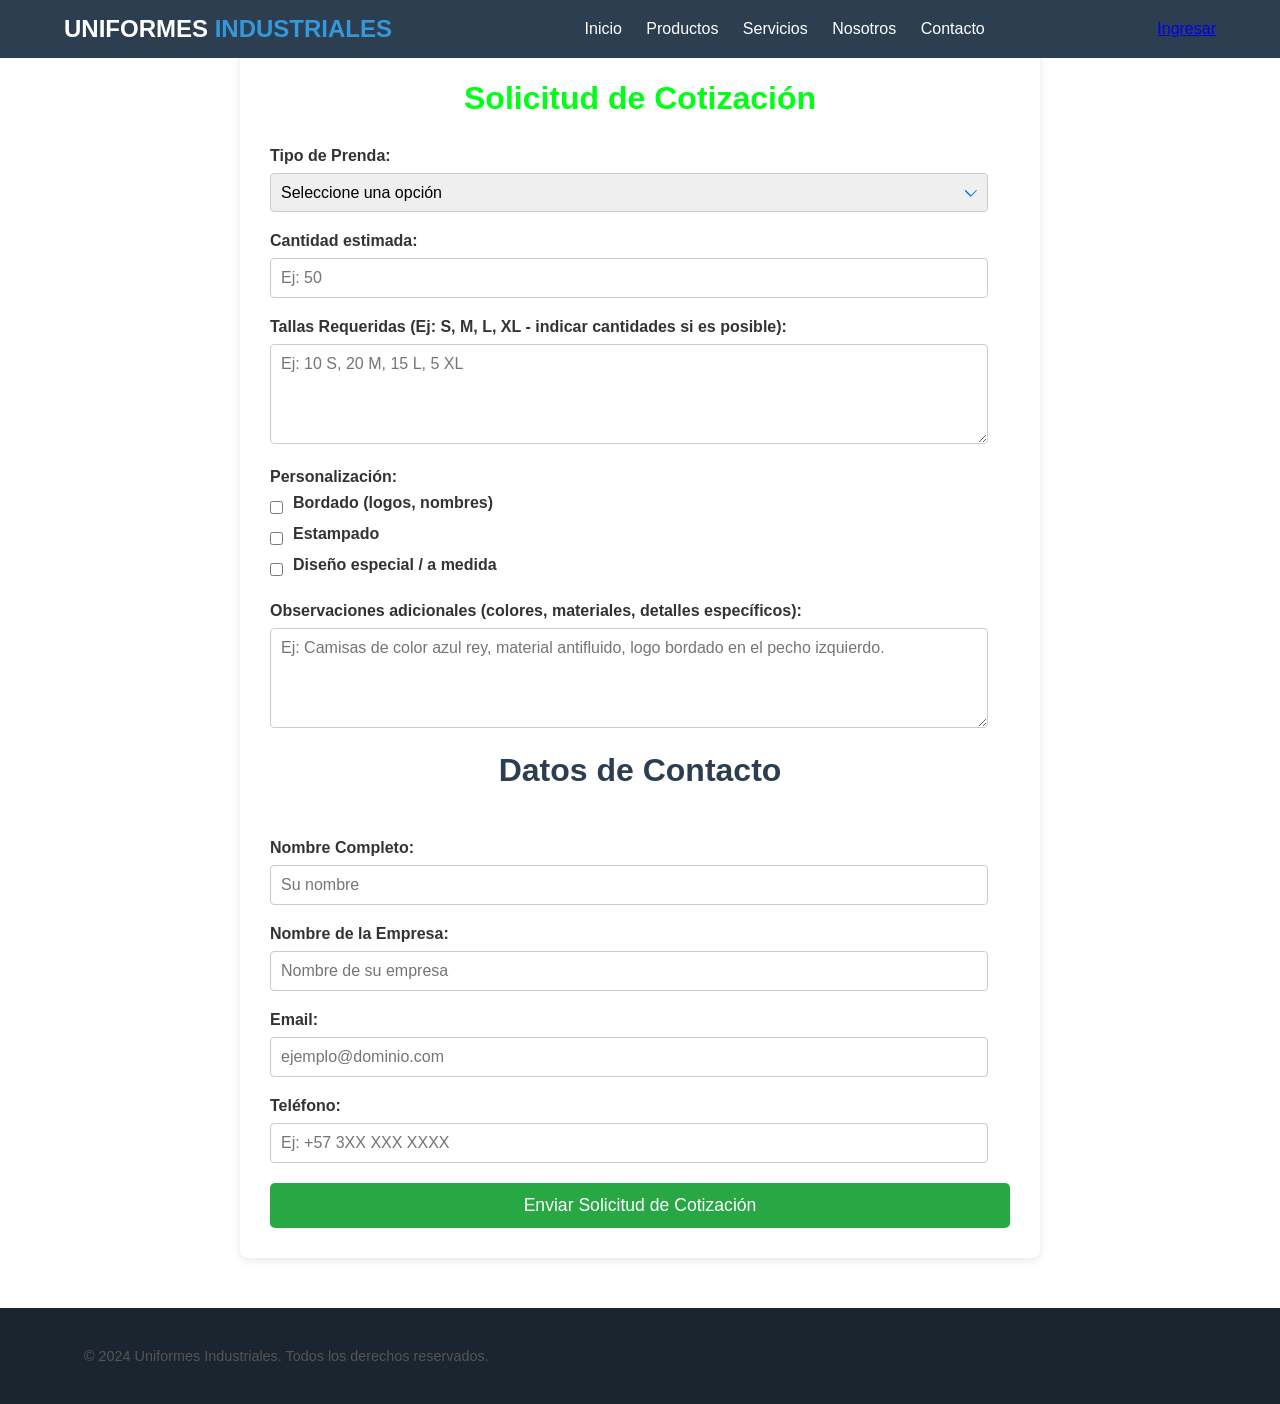
<file: cotizacion.html>
<!DOCTYPE html>
<html lang="es">
<head>
    <meta charset="UTF-8">
    <meta name="viewport" content="width=device-width, initial-scale=1.0">
    <title>Solicitar Cotización - Uniformes Industriales</title>
    <link rel="stylesheet" href="styles.css"
    <link rel="stylesheet" href="https://cdnjs.cloudflare.com/ajax/libs/font-awesome/6.5.1/css/all.min.css">
    <style>
       
        .cotizacion-container {
            max-width: 800px;
            margin: 50px auto;
            padding: 30px;
            background-color: #fff;
            border-radius: 8px;
            box-shadow: 0 2px 10px rgba(0, 0, 0, 0.1);
        }

        .cotizacion-container h2 {
            text-align: center;
            color: #00ff15;
            margin-bottom: 30px;
            font-size: 2em;
        }

        .form-group {
            margin-bottom: 20px;
        }

        .form-group label {
            display: block;
            margin-bottom: 8px;
            font-weight: bold;
            color: #333;
        }

        .form-group input[type="text"],
        .form-group input[type="email"],
        .form-group input[type="tel"],
        .form-group input[type="number"],
        .form-group select,
        .form-group textarea {
            width: calc(100% - 22px); /* Ancho completo con padding */
            padding: 10px;
            border: 1px solid #ccc;
            border-radius: 4px;
            font-size: 16px;
        }

        .form-group textarea {
            resize: vertical; /* Permite redimensionar verticalmente */
            min-height: 100px;
        }

        .form-group select {
            appearance: none; /* Elimina estilos por defecto del select */
            -webkit-appearance: none;
            -moz-appearance: none;
            background-image: url('data:image/svg+xml;charset=US-ASCII,%3Csvg%20xmlns%3D%22http%3A%2F%2Fwww.w3.org%2F2000%2Fsvg%22%20width%3D%22292.4%22%20height%3D%22292.4%22%3E%3Cpath%20fill%3D%22%23007bff%22%20d%3D%22M287%2069.4a17.6%2017.6%200%200%200-13%205.1L146.2%20202.7%2018.8%2074.5a17.6%2017.6%200%200%200-25.3%2023.2l130.8%20130.8c6.7%206.7%2017.7%206.7%2024.4%200l130.8-130.8c6.7-6.7%206.7-17.7%200-24.4a17.6%2017.6%200%200%200-11.9-5.2z%22%2F%3E%3C%2Fsvg%3E'); /* Flecha personalizada */
            background-repeat: no-repeat;
            background-position: right 10px center;
            background-size: 12px;
            padding-right: 30px; /* Para que la flecha no se superponga al texto */
        }

        .form-group input[type="checkbox"] {
            margin-right: 10px;
        }

        .form-group .checkbox-group {
            display: flex;
            align-items: center;
            margin-bottom: 5px;
        }

        button[type="submit"] {
            display: block;
            width: 100%;
            padding: 12px;
            background-color: #28a745; /* Botón verde para enviar */
            color: white;
            border: none;
            border-radius: 5px;
            font-size: 1.1em;
            cursor: pointer;
            transition: background-color 0.3s ease;
        }

        button[type="submit"]:hover {
            background-color: #218838;
        }

        .form-message {
            margin-top: 20px;
            text-align: center;
            font-weight: bold;
            display: none; /* Oculto por defecto */
        }
        .form-message.success {
            color: #28a745;
        }
        .form-message.error {
            color: #dc3545;
        }

        /* Puedes añadir aquí estilos para tu header y footer si los reutilizas */
        header, footer {
            width: 100%;
            /* background-color: #f8f8f8; */
            /* ... otros estilos de tu header/footer ... */
        }
        
    </style>
</head>
<body>
        <header>
        <div class="contenedor">
            <div class="logo">
                
                <h1>UNIFORMES <span>INDUSTRIALES</span></h1>
            </div>
            <nav>
                <a href="index.html#inicio">Inicio</a>
                <a href="index.html#productos">Productos</a>
                <a href="index.html#servicios">Servicios</a>
                <a href="index.html#nosotros">Nosotros</a>
                <a href="index.html#contacto">Contacto</a>
            </nav>
            <a href="login.html" class="btn-login">
                <i class="fas fa-user"></i> Ingresar
            </a>
            <button class="menu-movil"><i class="fas fa-bars"></i></button>
        </div>
    </header>

    <div class="cotizacion-container">
        <h2>Solicitud de Cotización</h2>
        <form id="cotizacionForm" action="#" method="POST">
            <div class="form-group">
                <label for="tipoPrenda">Tipo de Prenda:</label>
                <select id="tipoPrenda" name="tipoPrenda" required>
                    <option value="">Seleccione una opción</option>
                    <option value="camisa">Camisa</option>
                    <option value="pantalon">Pantalón</option>
                    <option value="chaqueta">Chaqueta / Saco</option>
                    <option value="overol">Overol</option>
                    <option value="chaleco">Chaleco</option>
                    <option value="delantal">Delantal</option>
                    <option value="gorra">Gorra</option>
                    <option value="otro">Otro (especifique en observaciones)</option>
                </select>
            </div>

            <div class="form-group">
                <label for="cantidad">Cantidad estimada:</label>
                <input type="number" id="cantidad" name="cantidad" min="1" required placeholder="Ej: 50">
            </div>

            <div class="form-group">
                <label for="tallas">Tallas Requeridas (Ej: S, M, L, XL - indicar cantidades si es posible):</label>
                <textarea id="tallas" name="tallas" placeholder="Ej: 10 S, 20 M, 15 L, 5 XL"></textarea>
            </div>

            <div class="form-group">
                <label>Personalización:</label>
                <div class="checkbox-group">
                    <input type="checkbox" id="bordado" name="personalizacion" value="bordado">
                    <label for="bordado">Bordado (logos, nombres)</label>
                </div>
                <div class="checkbox-group">
                    <input type="checkbox" id="estampado" name="personalizacion" value="estampado">
                    <label for="estampado">Estampado</label>
                </div>
                <div class="checkbox-group">
                    <input type="checkbox" id="diseno_especial" name="personalizacion" value="diseno_especial">
                    <label for="diseno_especial">Diseño especial / a medida</label>
                </div>
            </div>

            <div class="form-group">
                <label for="observaciones">Observaciones adicionales (colores, materiales, detalles específicos):</label>
                <textarea id="observaciones" name="observaciones" placeholder="Ej: Camisas de color azul rey, material antifluido, logo bordado en el pecho izquierdo."></textarea>
            </div>

            <h3>Datos de Contacto</h3>
            <div class="form-group">
                <label for="nombreContacto">Nombre Completo:</label>
                <input type="text" id="nombreContacto" name="nombreContacto" required placeholder="Su nombre">
            </div>

            <div class="form-group">
                <label for="empresa">Nombre de la Empresa:</label>
                <input type="text" id="empresa" name="empresa" placeholder="Nombre de su empresa">
            </div>

            <div class="form-group">
                <label for="email">Email:</label>
                <input type="email" id="email" name="email" required placeholder="ejemplo@dominio.com">
            </div>

            <div class="form-group">
                <label for="telefono">Teléfono:</label>
                <input type="tel" id="telefono" name="telefono" placeholder="Ej: +57 3XX XXX XXXX">
            </div>

            <button type="submit">Enviar Solicitud de Cotización</button>
            <p id="formMessage" class="form-message"></p>
        </form>
    </div>

    <!-- FOOTER (puedes copiar el de tu index.html si tienes uno) -->
    <footer>
        <div class="contenedor" style="text-align: center; padding: 20px; color: #555; font-size: 0.9em;">
            <p>&copy; 2024 Uniformes Industriales. Todos los derechos reservados.</p>
        </div>
    </footer>

    <script>
        document.getElementById('cotizacionForm').addEventListener('submit', async function(event) {
            event.preventDefault(); // Prevenir el envío tradicional del formulario
            const formMessage = document.getElementById('formMessage');
            formMessage.style.display = 'none'; // Ocultar mensaje previo

            const formData = new FormData(this);
            const data = Object.fromEntries(formData.entries());
            data.personalizacion = [];
            document.querySelectorAll('input[name="personalizacion"]:checked').forEach(checkbox => {
                data.personalizacion.push(checkbox.value);
            });

           
            console.log('Datos de cotización a enviar:', data);

           
            try {
                
                
                await new Promise(resolve => setTimeout(resolve, 1500)); 
                formMessage.textContent = '¡Su solicitud de cotización ha sido enviada con éxito! Nos pondremos en contacto pronto.';
                formMessage.className = 'form-message success';
                formMessage.style.display = 'block';
                this.reset(); 
            } catch (error) {
                console.error('Error al enviar la cotización:', error);
                formMessage.textContent = 'Hubo un problema de conexión. Por favor, inténtelo de nuevo.';
                formMessage.className = 'form-message error';
                formMessage.style.display = 'block';
            }
        });
    </script>
</body>
</html>
</file>
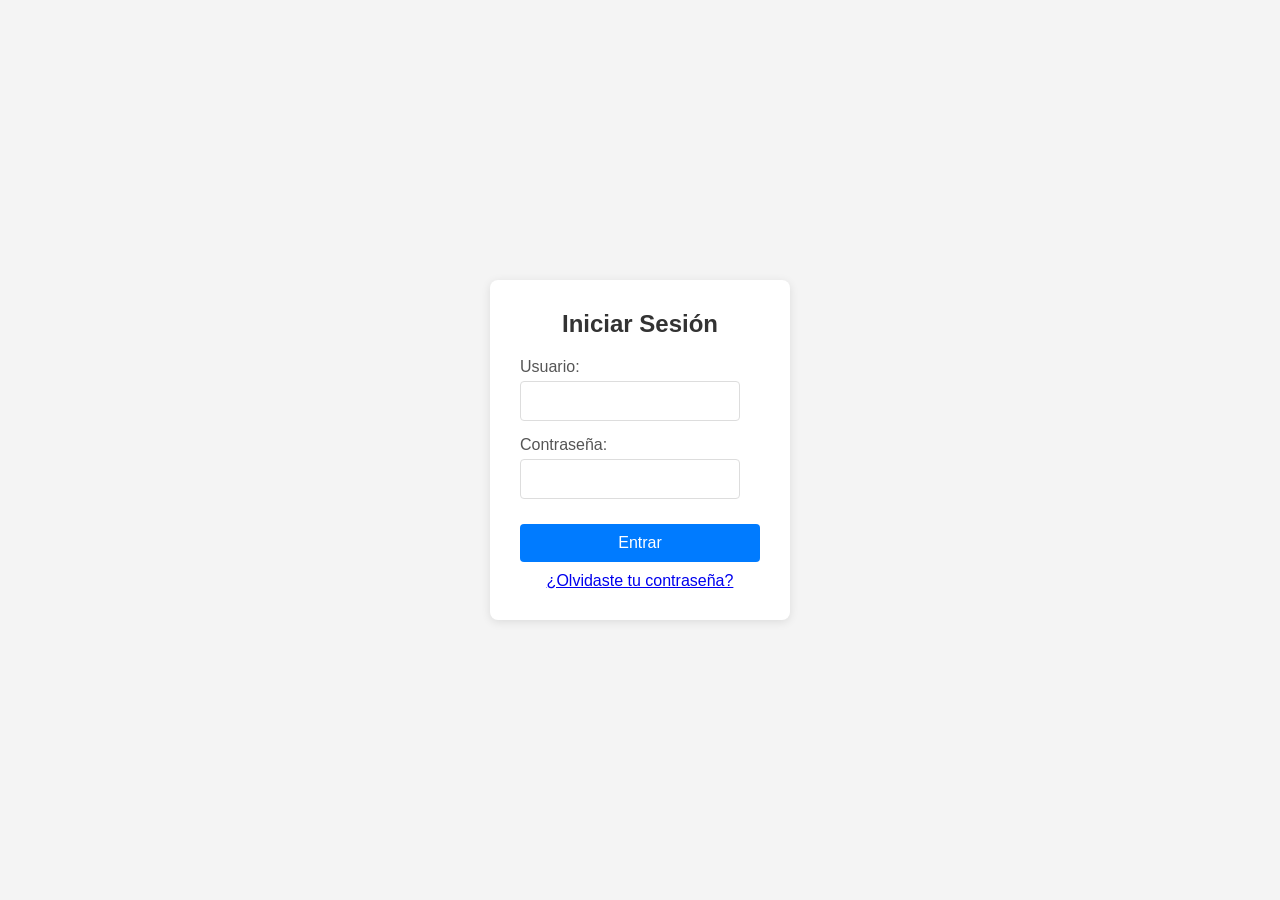
<file: login.html>
<!DOCTYPE html>
<html lang="es">
<head>
    <meta charset="UTF-8">
    <meta name="viewport" content="width=device-width, initial-scale=1.0">
    <title>Ingreso - Uniformes Industriales</title>
    <link rel="stylesheet" href="styles.css"> <!-- O un styles_login.css específico -->
    <style>
        /* Estilos básicos para la página de login, puedes moverlos a un archivo CSS separado */
        body {
            font-family: Arial, sans-serif;
            background-color: #f4f4f4;
            display: flex;
            justify-content: center;
            align-items: center;
            min-height: 100vh;
            margin: 0;
        }

        .login-container {
            background-color: #fff;
            padding: 30px;
            border-radius: 8px;
            box-shadow: 0 2px 10px rgba(0, 0, 0, 0.1);
            width: 300px;
            text-align: center;
        }

        h2 {
            margin-bottom: 20px;
            color: #333;
        }

        .input-group {
            margin-bottom: 15px;
            text-align: left;
        }

        .input-group label {
            display: block;
            margin-bottom: 5px;
            color: #555;
        }

        .input-group input[type="text"],
        .input-group input[type="password"] {
            width: calc(100% - 20px);
            padding: 10px;
            border: 1px solid #ddd;
            border-radius: 4px;
            font-size: 16px;
        }

        button {
            background-color: #007bff;
            color: white;
            padding: 10px 15px;
            border: none;
            border-radius: 4px;
            cursor: pointer;
            font-size: 16px;
            width: 100%;
            margin-top: 10px;
        }

        button:hover {
            background-color: #0056b3;
        }

        .error-message {
            color: red;
            margin-top: 10px;
            font-size: 14px;
        }
    </style>
</head>
<body>
    <div class="login-container">
        <h2>Iniciar Sesión</h2>
        <form id="loginForm">
            <div class="input-group">
                <label for="username">Usuario:</label>
                <input type="text" id="username" name="username" required>
            </div>
            <div class="input-group">
                <label for="password">Contraseña:</label>
                <input type="password" id="password" name="password" required>
            </div>
            <button type="submit">Entrar</button>
            <p id="errorMessage" class="error-message"></p>
        </form>
        <p><a href="#" onclick="alert('Funcionalidad de recuperación de contraseña no implementada.');">¿Olvidaste tu contraseña?</a></p>
    </div>

    <script>
        document.getElementById('loginForm').addEventListener('submit', function(event) {
            event.preventDefault();
            const username = document.getElementById('username').value;
            const password = document.getElementById('password').value;
            const errorMessage = document.getElementById('errorMessage');


            // --- SIMULACIÓN BÁSICA DEL LOGIN ---
            if (username === 'admin' && password === 'admin123') {
                alert('Bienvenido, Administrador!');
                window.location.href = 'admin_dashboard.html'; // O tu ruta de admin
            } else if (username === 'nicolas' && password === 'nicolas123') {
                
                window.location.href = 'cotizacion.html'; // O tu ruta de usuario
            } else {
                errorMessage.textContent = 'Usuario o contraseña incorrectos.';
            }
            
        });
    </script>
</body>
</html>
</file>
<file: styles.css>
* {
    margin: 0;
    padding: 0;
    box-sizing: border-box;
    font-family: 'Arial', sans-serif;
}

.contenedor {
    width: 90%;
    max-width: 1200px;
    margin: 0 auto;
}

/* Encabezado */
header {
    background-color: #2c3e50;
    padding: 15px 0;
    position: fixed;
    width: 100%;
    top: 0;
    z-index: 100;
}

header .contenedor {
    display: flex;
    justify-content: space-between;
    align-items: center;
}

.logo h1 {
    color: white;
    font-size: 24px;
}

.logo span {
    color: #3498db;
}

nav a {
    color: white;
    text-decoration: none;
    margin-left: 20px;
    font-size: 16px;
}

nav a:hover {
    color: #3498db;
}

.menu-movil {
    display: none;
    background: none;
    border: none;
    color: white;
    font-size: 24px;
    cursor: pointer;
}

/* Sección Hero */
.hero {
    background-image: url('img/fondo-hero.jpg');
    background-size: cover;
    background-position: center;
    height: 100vh;
    display: flex;
    align-items: center;
    justify-content: center;
    text-align: center;
    color: white;
    padding-top: 60px;
}

.hero h2 {
    font-size: 40px;
    margin-bottom: 20px;
    text-shadow: 2px 2px 4px rgba(0,0,0,0.8);
}

.hero p {
    font-size: 20px;
    margin-bottom: 30px;
    text-shadow: 1px 1px 2px rgba(0,0,0,0.8);
}

.boton {
    background-color: #3498db;
    color: white;
    padding: 12px 25px;
    text-decoration: none;
    border-radius: 5px;
    font-size: 18px;
    display: inline-block;
    border: none;
    cursor: pointer;
}

.boton:hover {
    background-color: #2980b9;
}

/* Secciones Generales */
.productos, .servicios, .nosotros, .contacto {
    padding: 80px 0;
}

h3 {
    font-size: 32px;
    text-align: center;
    margin-bottom: 50px;
    color: #2c3e50;
}

/* Productos */
.grid-productos {
    display: grid;
    grid-template-columns: repeat(auto-fit, minmax(250px, 1fr));
    gap: 30px;
}

.tarjeta-producto {
    width: 200px;
    border: 1px solid #eee;
    border-radius: 5px;
    overflow: hidden;
    text-align: center;
    box-shadow: 0 2px 5px rgba(0,0,0,0.1);
    transition: 1s;
}

.tarjeta-producto:hover {
    width: 220px;
    border: 1px solid #eee;
    border-radius: 5px;
    overflow: hidden;
    text-align: center;
    box-shadow: 0 2px 5px rgba(0,0,0,0.1);
    
}

.tarjeta-producto img {
    width: 100%;
    height: 200px;
    object-fit: cover;
}

.tarjeta-producto h4 {
    margin: 15px 0;
    color: #2c3e50;
}

.tarjeta-producto p {
    color: #7f8c8d;
    padding: 0 15px 20px;
}

/* Servicios */
.servicios {
    background-color: #f8f9fa;
}

.grid-servicios {
    display: grid;
    grid-template-columns: repeat(auto-fit, minmax(250px, 1fr));
    gap: 30px;
}

.tarjeta-servicio {
    text-align: center;
    padding: 30px;
}

.tarjeta-servicio i {
    font-size: 40px;
    color: #3498db;
    margin-bottom: 20px;
}

.tarjeta-servicio h4 {
    color: #2c3e50;
    margin-bottom: 15px;
}

.tarjeta-servicio p {
    color: #7f8c8d;
}

/* Nosotros */
.contenido-nosotros {
    display: grid;
    grid-template-columns: 1fr 1fr;
    gap: 40px;
    align-items: center;
}

.contenido-nosotros img {
    width: 100%;
    border-radius: 5px;
    box-shadow: 0 2px 5px rgba(0,0,0,0.1);
}



.texto-nosotros h3 {
    text-align: left;
    margin-bottom: 20px;
}

.texto-nosotros p {
    color: #7f8c8d;
    margin-bottom: 15px;
    line-height: 1.6;
}

/* Contacto */
.contacto {
    background-color: #2c3e50;
    color: white;
}

.contacto h3 {
    color: white;
}

.grid-contacto {
    display: grid;
    grid-template-columns: 1fr 1fr;
    gap: 40px;
}

.datos-contacto h4 {
    font-size: 20px;
    margin-bottom: 20px;
}

.datos-contacto p {
    margin-bottom: 15px;
    display: flex;
    align-items: center;
}

.datos-contacto i {
    color: #4aa2e6;
    margin-right: 10px;
    font-size: 18px;
}

.formulario-contacto input, .formulario-contacto textarea {
    width: 100%;
    padding: 12px;
    margin-bottom: 15px;
    border: none;
    border-radius: 5px;
    font-size: 16px;
}

/* Pie de Página */
footer {
    background-color: #1a252f;
    color: white;
    padding: 20px 0;
    text-align: center;
}

footer .contenedor {
    display: flex;
    justify-content: space-between;
    align-items: center;
    flex-wrap: wrap;
}



/* Responsive */
@media (max-width: 768px) {
    nav {
        display: none;
        width: 100%;
        text-align: center;
        margin-top: 20px;
    }

    nav a {
        display: block;
        margin: 10px 0;
    }

    .menu-movil {
        display: block;
    }

    .hero h2 {
        font-size: 30px;
    }

    .contenido-nosotros, .grid-contacto {
        grid-template-columns: 1fr;
    }

    footer .contenedor {
        flex-direction: column;
        gap: 15px;
    }
}
</file>
